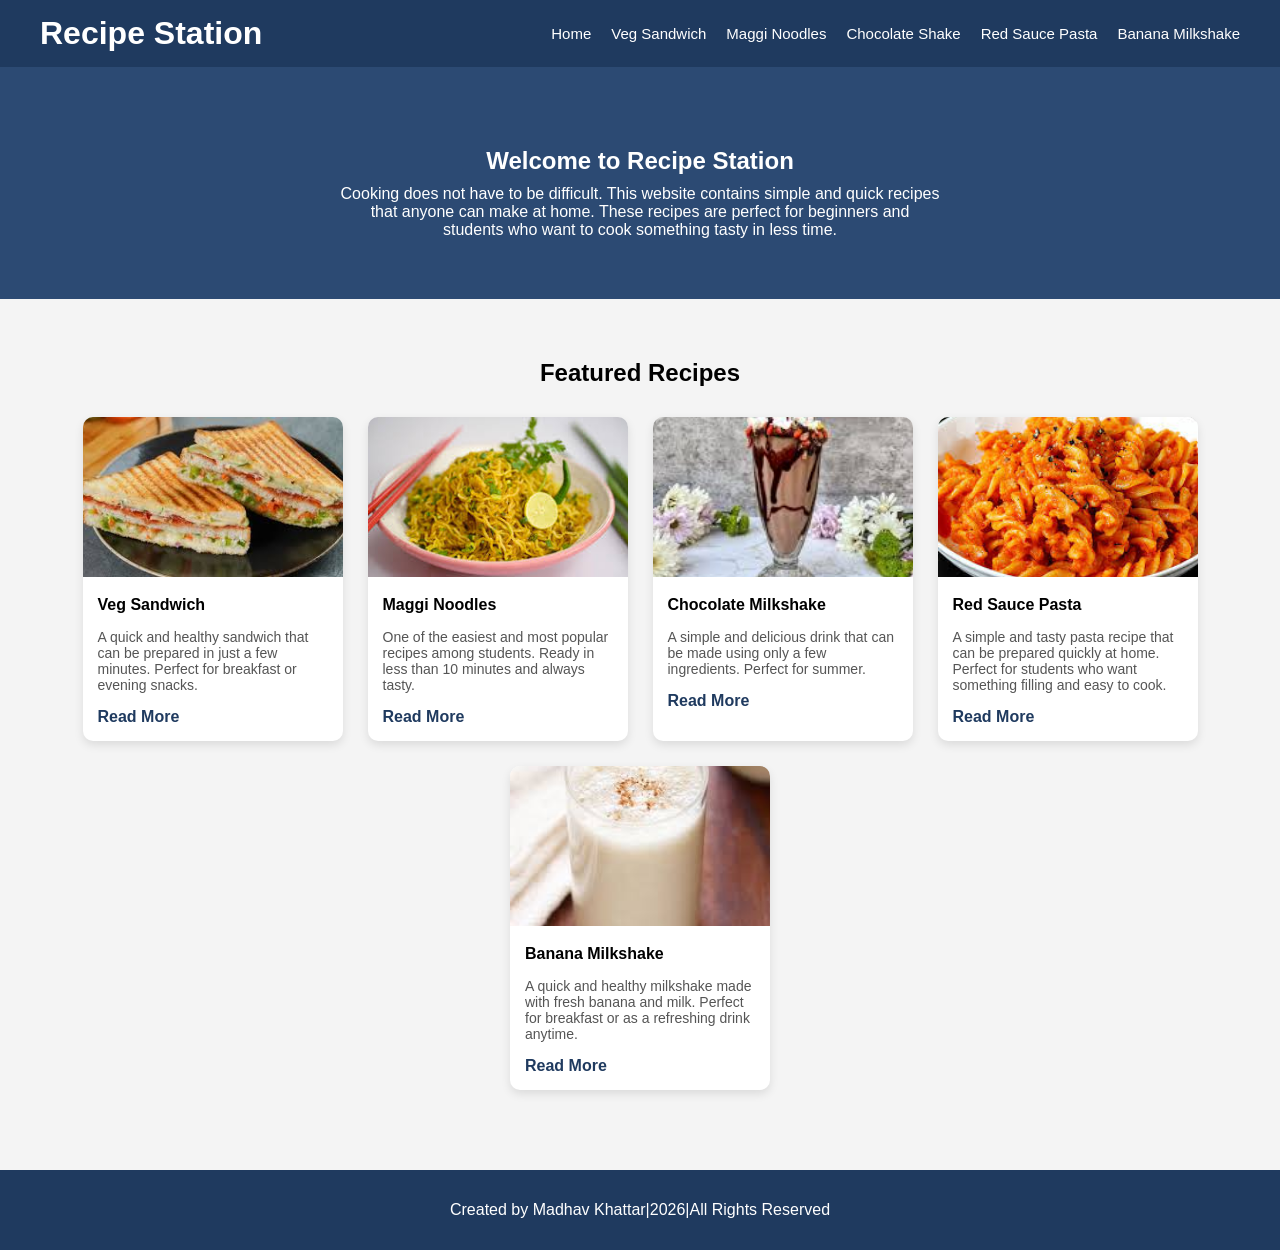
<file: index.html>
<!DOCTYPE html>
<html>
<head>
    <title>Recipe Station</title>
    <link rel="stylesheet" href="css/style.css">
</head>

<body>

    
    <div class="navbar">
        <h1 class="logo">Recipe Station</h1>

        <ul class="nav-links">
            <li><a href="index.html">Home</a></li>
            <li><a href="Recipe1.html">Veg Sandwich</a></li>
            <li><a href="Recipe2.html">Maggi Noodles</a></li>
            <li><a href="Recipe3.html">Chocolate Shake</a></li>
            <li><a href="Recipe4.html">Red Sauce Pasta</a></li>
            <li><a href="Recipe5.html">Banana Milkshake</a></li>
        </ul>
    </div>

        <div class="hero">
        <h2>Welcome to Recipe Station</h2>
        <p>
            Cooking does not have to be difficult. This website contains simple and quick recipes
            that anyone can make at home. These recipes are perfect for beginners and students
            who want to cook something tasty in less time.
        </p>
    </div>

    
    <div class="featured">
        <h2>Featured Recipes</h2>

        <div class="card-container">

            
            <div class="card">
                <img src="images/sandwich.jpeg" alt="Veg Sandwich">
                <h4>Veg Sandwich</h4>
                <p>A quick and healthy sandwich that can be prepared in just a few minutes. Perfect for breakfast or evening snacks.</p>
                <a href="Recipe1.html">Read More</a>
            </div>


            <div class="card">
                <img src="images/maggi.jpeg" alt="Maggi">
                <h4>Maggi Noodles</h4>
                <p>One of the easiest and most popular recipes among students. Ready in less than 10 minutes and always tasty.</p>
                <a href="Recipe2.html">Read More</a>
            </div>

            
            <div class="card">
                <img src="images/milkshake.jpeg" alt="Chocolate Milkshake">
                <h4>Chocolate Milkshake</h4>
                <p>A simple and delicious drink that can be made using only a few ingredients. Perfect for summer.</p>
                <a href="Recipe3.html">Read More</a>
            </div>

            
            <div class="card">
                <img src="images/pasta.jpeg" alt="Pasta">
                <h4>Red Sauce Pasta</h4>
                <p>A simple and tasty pasta recipe that can be prepared quickly at home. Perfect for students who want something filling and easy to cook.</p>
                <a href="Recipe4.html">Read More</a>
            </div>

            
            <div class="card">
                <img src="images/banana.jpeg" alt="Banana Milkshake">
                <h4>Banana Milkshake</h4>
                <p>A quick and healthy milkshake made with fresh banana and milk. Perfect for breakfast or as a refreshing drink anytime.</p>
                <a href="Recipe5.html">Read More</a>
            </div>

        </div>
    </div>

    
    <div class="footer">
        <p>Created by Madhav Khattar|2026|All Rights Reserved</p>
    </div>

</body>
</html>
</file>
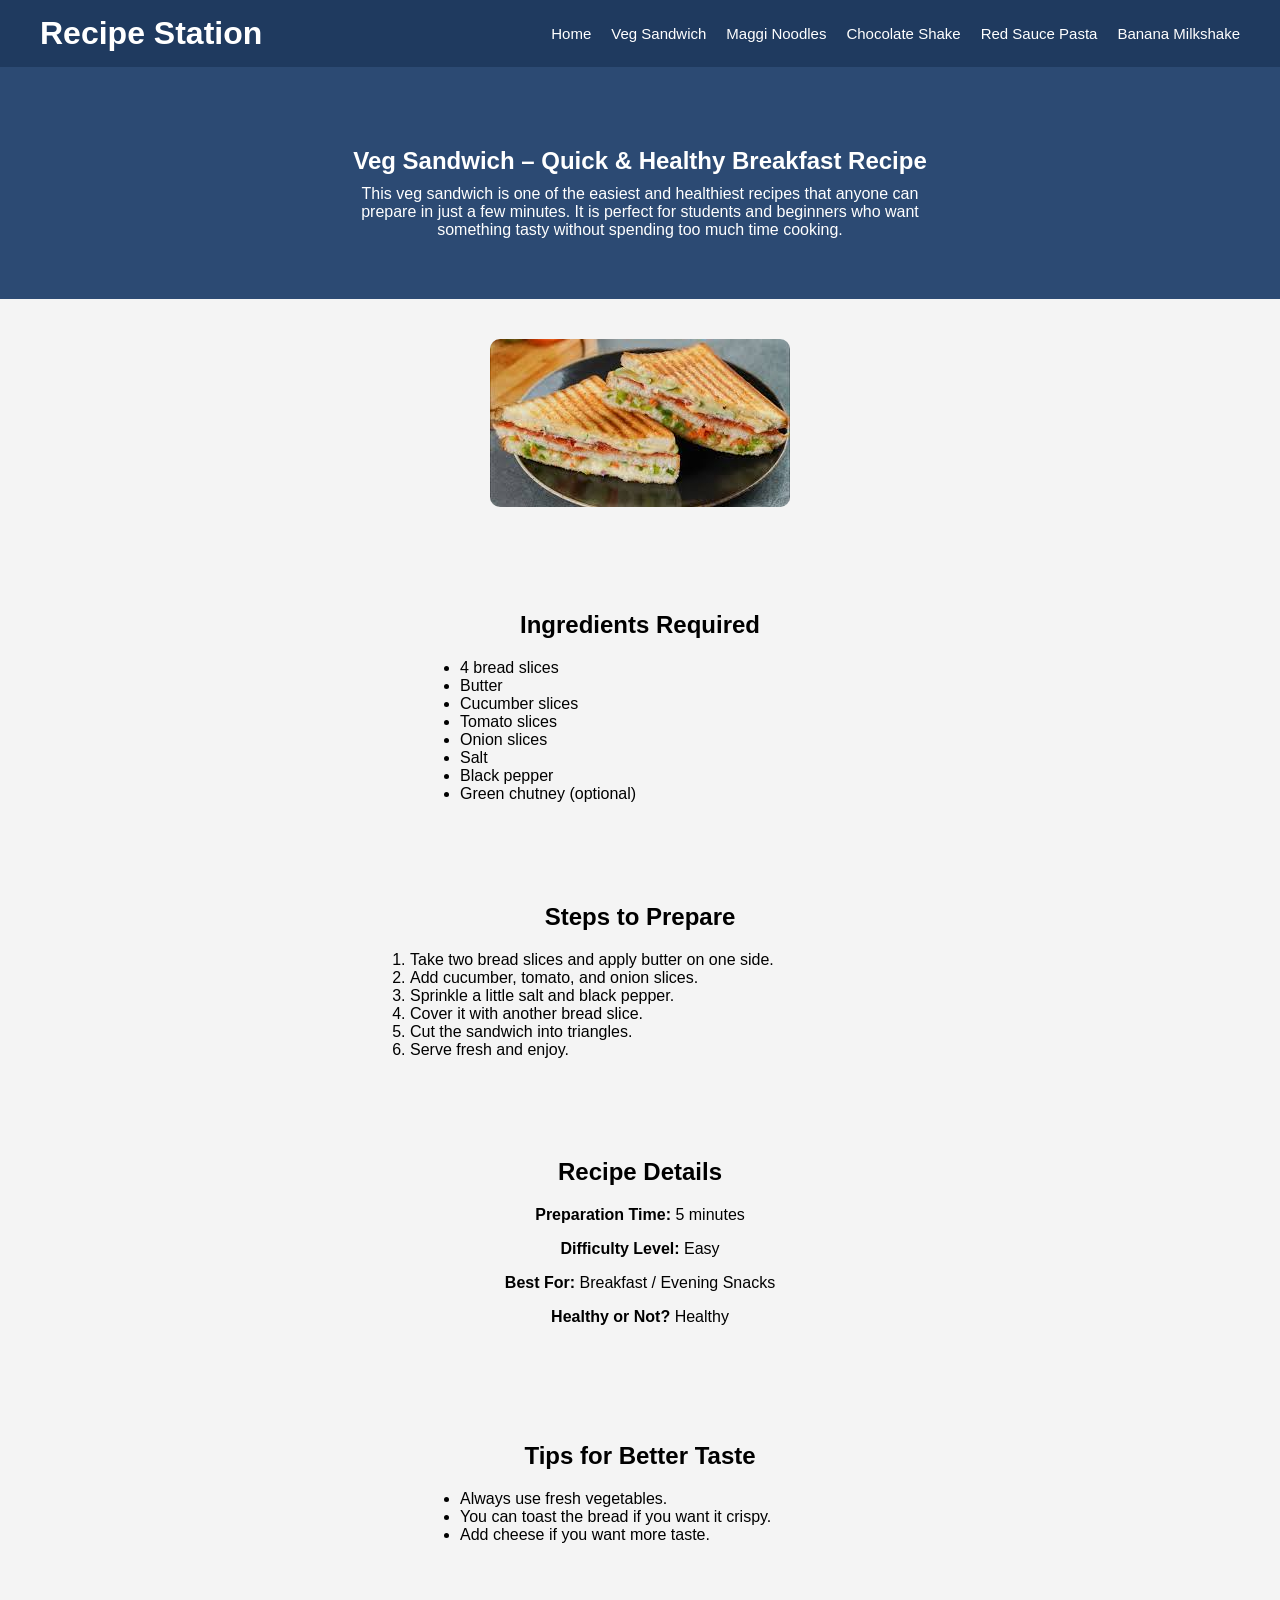
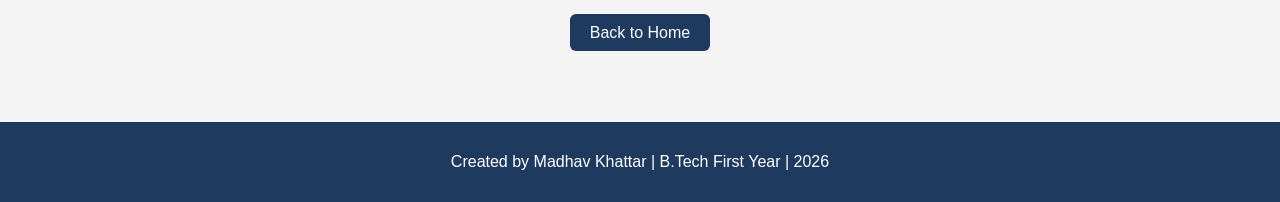
<file: Recipe1.html>
<!DOCTYPE html>
<html>
<head>
    <title>Veg Sandwich Recipe</title>
    <link rel="stylesheet" href="css/style.css">
</head>

<body>

    
    <div class="navbar">
        <h1 class="logo">Recipe Station</h1>

        <ul class="nav-links">
            <li><a href="index.html">Home</a></li>
            <li><a href="Recipe1.html">Veg Sandwich</a></li>
            <li><a href="Recipe2.html">Maggi Noodles</a></li>
            <li><a href="Recipe3.html">Chocolate Shake</a></li>
            <li><a href="Recipe4.html">Red Sauce Pasta</a></li>
            <li><a href="Recipe5.html">Banana Milkshake</a></li>
        </ul>
    </div>

    
    <div class="hero">
        <h2>Veg Sandwich – Quick & Healthy Breakfast Recipe</h2>
        <p>
            This veg sandwich is one of the easiest and healthiest recipes that anyone can prepare in just a few minutes.
            It is perfect for students and beginners who want something tasty without spending too much time cooking.
        </p>
    </div>

    
    <div class="featured">
        <img src="images/sandwich.jpeg" alt="Veg Sandwich" style="width:300px; border-radius:10px;">
    </div>

    
    <div class="featured">
        <h2>Ingredients Required</h2>

        <ul style="text-align:left; max-width:400px; margin:auto;">
            <li>4 bread slices</li>
            <li>Butter</li>
            <li>Cucumber slices</li>
            <li>Tomato slices</li>
            <li>Onion slices</li>
            <li>Salt</li>
            <li>Black pepper</li>
            <li>Green chutney (optional)</li>
        </ul>
    </div>

    
    <div class="featured">
        <h2>Steps to Prepare</h2>

        <ol style="text-align:left; max-width:500px; margin:auto;">
            <li>Take two bread slices and apply butter on one side.</li>
            <li>Add cucumber, tomato, and onion slices.</li>
            <li>Sprinkle a little salt and black pepper.</li>
            <li>Cover it with another bread slice.</li>
            <li>Cut the sandwich into triangles.</li>
            <li>Serve fresh and enjoy.</li>
        </ol>
    </div>

    
    <div class="featured">
        <h2>Recipe Details</h2>

        <p><b>Preparation Time:</b> 5 minutes</p>
        <p><b>Difficulty Level:</b> Easy</p>
        <p><b>Best For:</b> Breakfast / Evening Snacks</p>
        <p><b>Healthy or Not?</b> Healthy</p>
    </div>

    
    <div class="featured">
        <h2>Tips for Better Taste</h2>

        <ul style="text-align:left; max-width:400px; margin:auto;">
            <li>Always use fresh vegetables.</li>
            <li>You can toast the bread if you want it crispy.</li>
            <li>Add cheese if you want more taste.</li>
        </ul>
    </div>

    
    <div class="featured">
        <a href="index.html" style="text-decoration:none; background-color:#1f3a5f; color:white; padding:10px 20px; border-radius:6px;">Back to Home</a>
    </div>

    
    <div class="footer">
        <p>Created by Madhav Khattar | B.Tech First Year | 2026</p>
    </div>

</body>
</html>
</file>
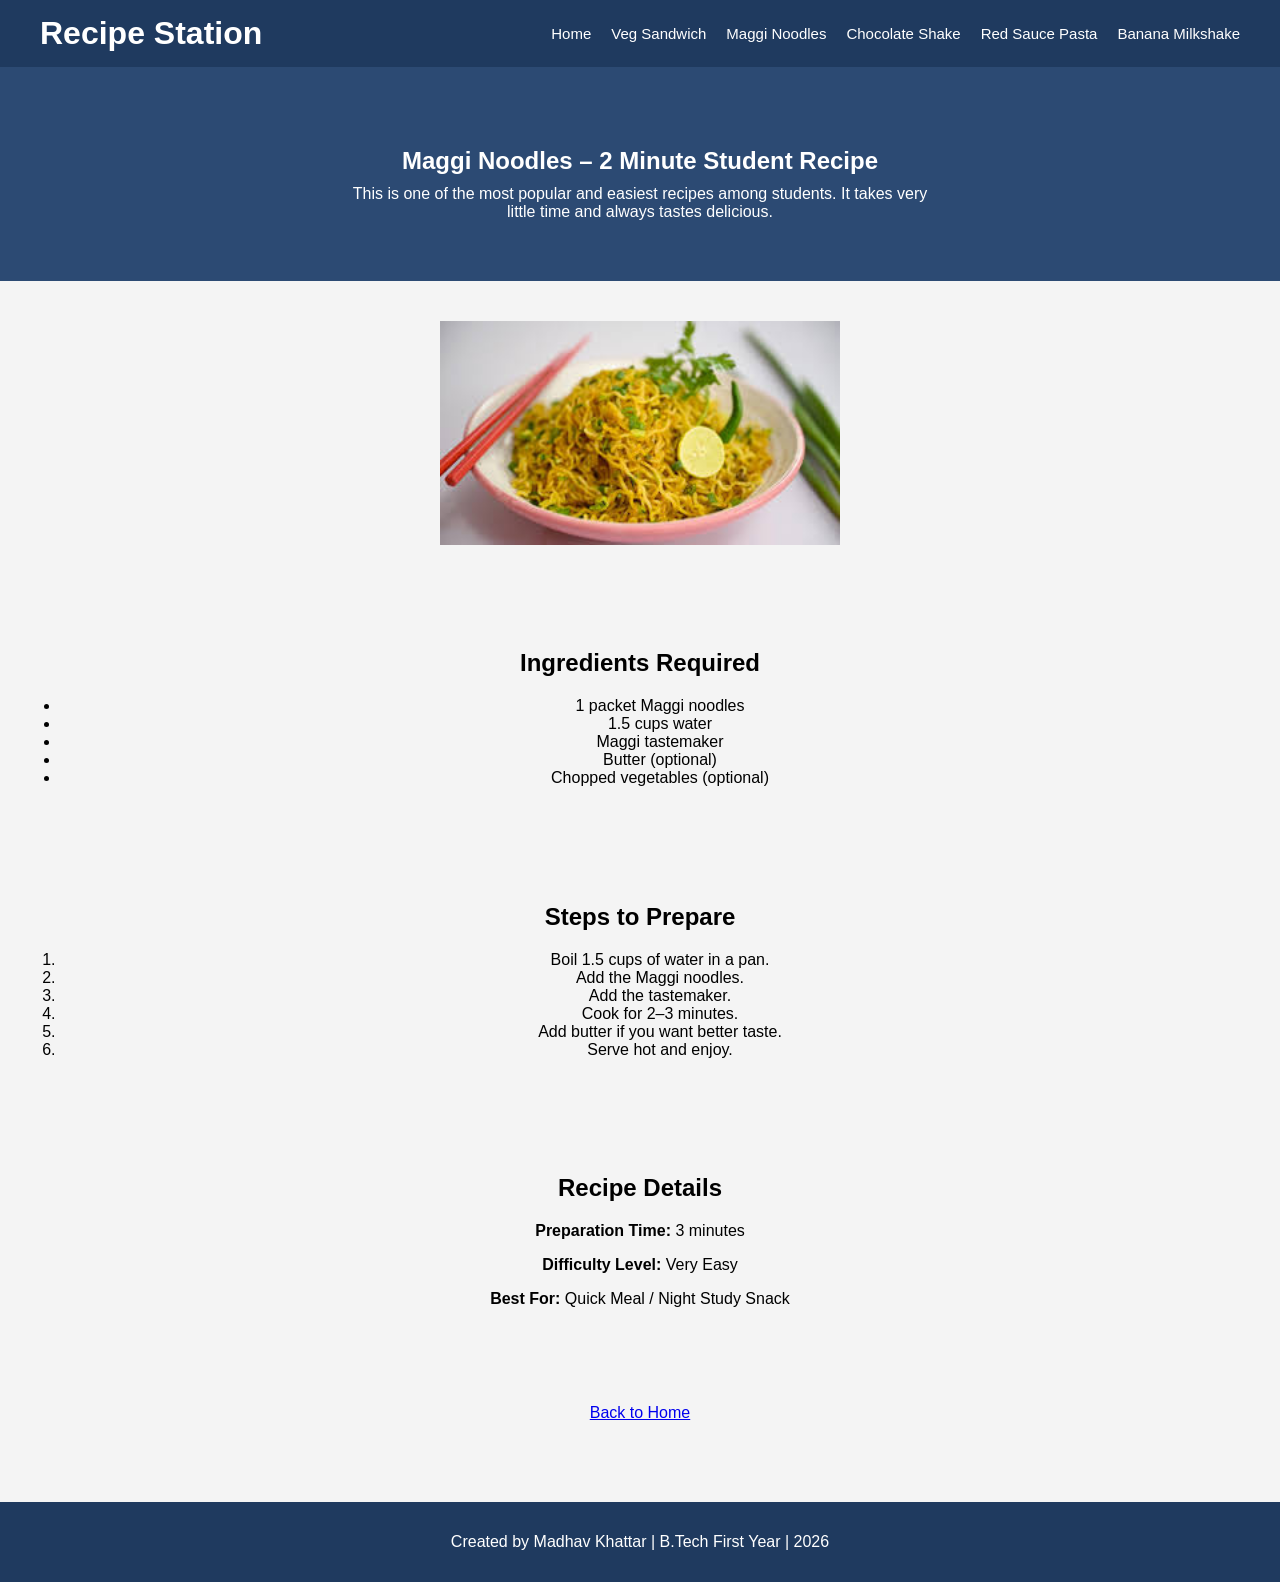
<file: Recipe2.html>
<!DOCTYPE html>
<html>
<head>
    <title>Maggi Noodles Recipe</title>
    <link rel="stylesheet" href="css/style.css">
</head>

<body>
    <div class="navbar">
        <h1 class="logo">Recipe Station</h1>

        <ul class="nav-links">
            <li><a href="index.html">Home</a></li>
            <li><a href="Recipe1.html">Veg Sandwich</a></li>
            <li><a href="Recipe2.html">Maggi Noodles</a></li>
            <li><a href="Recipe3.html">Chocolate Shake</a></li>
            <li><a href="Recipe4.html">Red Sauce Pasta</a></li>
            <li><a href="Recipe5.html">Banana Milkshake</a></li>
        </ul>
    </div>



<div class="hero">
    <h2>Maggi Noodles – 2 Minute Student Recipe</h2>
    <p>This is one of the most popular and easiest recipes among students. It takes very little time and always tastes delicious.</p>
</div>

<div class = "featured">
    <img src = "images/maggi.jpeg" alt = "maggi noodles" style = "width:400px" border-radius=" 10px">
</div>

<div class="featured">
    <h2>Ingredients Required</h2>
    <ul>
        <li>1 packet Maggi noodles</li>
        <li>1.5 cups water</li>
        <li>Maggi tastemaker</li>
        <li>Butter (optional)</li>
        <li>Chopped vegetables (optional)</li>
    </ul>
</div>

<div class="featured">
    <h2>Steps to Prepare</h2>
    <ol>
        <li>Boil 1.5 cups of water in a pan.</li>
        <li>Add the Maggi noodles.</li>
        <li>Add the tastemaker.</li>
        <li>Cook for 2–3 minutes.</li>
        <li>Add butter if you want better taste.</li>
        <li>Serve hot and enjoy.</li>
    </ol>
</div>

<div class="featured">
    <h2>Recipe Details</h2>
    <p><b>Preparation Time:</b> 3 minutes</p>
    <p><b>Difficulty Level:</b> Very Easy</p>
    <p><b>Best For:</b> Quick Meal / Night Study Snack</p>
</div>

<div class="featured">
    <a href="index.html" class="btn">Back to Home</a>
</div>

<div class="footer">
    <p>Created by Madhav Khattar | B.Tech First Year | 2026</p>
</div>



</body>
</html>
</file>
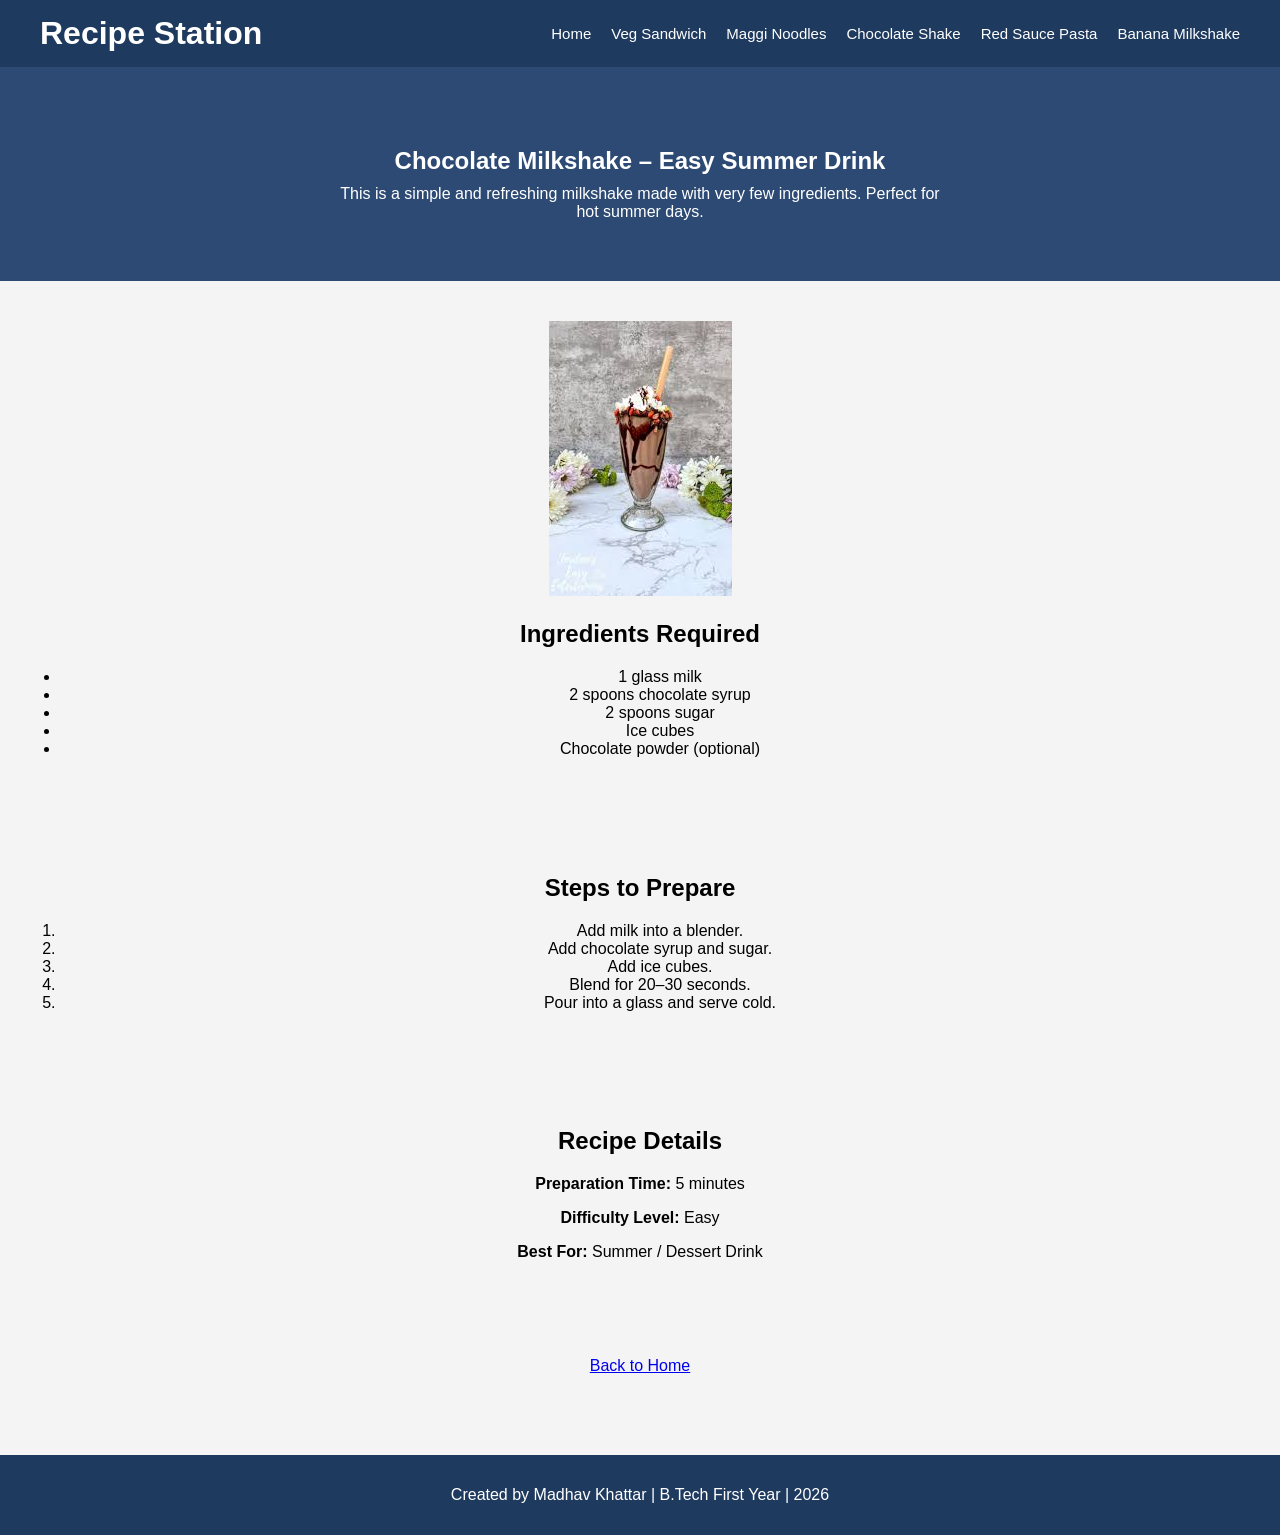
<file: Recipe3.html>
<!DOCTYPE html>
<html>
<head>
    <title>Chocolate Milkshake Recipe</title>
    <link rel="stylesheet" href="css/style.css">
</head>

<body>

    <div class="navbar">
        <h1 class="logo">Recipe Station</h1>

        <ul class="nav-links">
            <li><a href="index.html">Home</a></li>
            <li><a href="Recipe1.html">Veg Sandwich</a></li>
            <li><a href="Recipe2.html">Maggi Noodles</a></li>
            <li><a href="Recipe3.html">Chocolate Shake</a></li>
            <li><a href="Recipe4.html">Red Sauce Pasta</a></li>
            <li><a href="Recipe5.html">Banana Milkshake</a></li>
        </ul>
    </div>

<div class="hero">
    <h2>Chocolate Milkshake – Easy Summer Drink</h2>
    <p>This is a simple and refreshing milkshake made with very few ingredients. Perfect for hot summer days.</p>
</div>



<div class="featured">
    <img src = "images/milkshake.jpeg" alt="  chocolate milkshake">
    <h2>Ingredients Required</h2>
    <ul>
        <li>1 glass milk</li>
        <li>2 spoons chocolate syrup</li>
        <li>2 spoons sugar</li>
        <li>Ice cubes</li>
        <li>Chocolate powder (optional)</li>
    </ul>
</div>

<div class="featured">
    <h2>Steps to Prepare</h2>
    <ol>
        <li>Add milk into a blender.</li>
        <li>Add chocolate syrup and sugar.</li>
        <li>Add ice cubes.</li>
        <li>Blend for 20–30 seconds.</li>
        <li>Pour into a glass and serve cold.</li>
    </ol>
</div>

<div class="featured">
    <h2>Recipe Details</h2>
    <p><b>Preparation Time:</b> 5 minutes</p>
    <p><b>Difficulty Level:</b> Easy</p>
    <p><b>Best For:</b> Summer / Dessert Drink</p>
</div>

<div class="featured">
    <a href="index.html" class="btn">Back to Home</a>
</div>

<div class="footer">
    <p>Created by Madhav Khattar | B.Tech First Year | 2026</p>
</div>

</body>
</html>
</file>
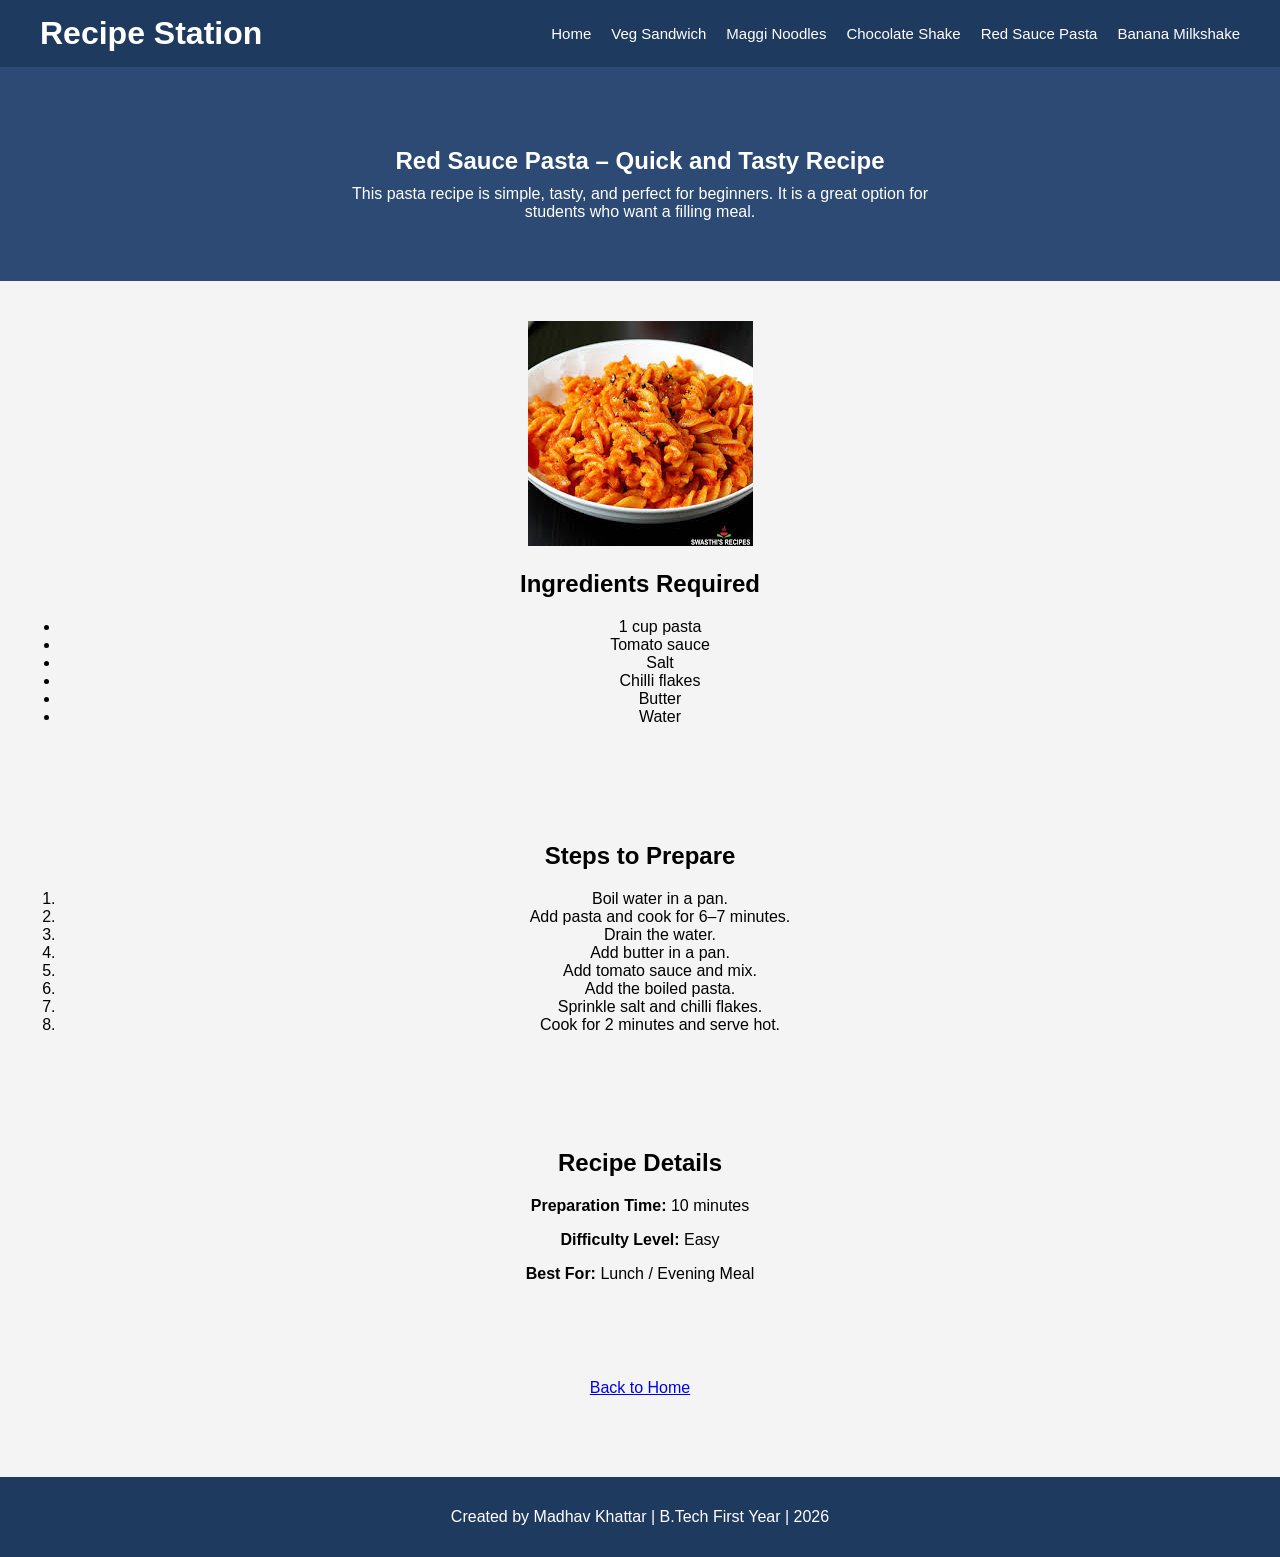
<file: Recipe4.html>
<!DOCTYPE html>
<html>
<head>
    <title>Red Sauce Pasta Recipe</title>
    <link rel="stylesheet" href="/css/style.css">
</head>

<body>

    <div class="navbar">
        <h1 class="logo">Recipe Station</h1>

        <ul class="nav-links">
            <li><a href="index.html">Home</a></li>
            <li><a href="Recipe1.html">Veg Sandwich</a></li>
            <li><a href="Recipe2.html">Maggi Noodles</a></li>
            <li><a href="Recipe3.html">Chocolate Shake</a></li>
            <li><a href="Recipe4.html">Red Sauce Pasta</a></li>
            <li><a href="Recipe5.html">Banana Milkshake</a></li>
        </ul>
    </div>

<div class="hero">
    <h2>Red Sauce Pasta – Quick and Tasty Recipe</h2>
    <p>This pasta recipe is simple, tasty, and perfect for beginners. It is a great option for students who want a filling meal.</p>
</div>

<div class="featured">
    <img src = "images/pasta.jpeg" alt = "pasta">
    <h2>Ingredients Required</h2>
    <ul>
        <li>1 cup pasta</li>
        <li>Tomato sauce</li>
        <li>Salt</li>
        <li>Chilli flakes</li>
        <li>Butter</li>
        <li>Water</li>
    </ul>
</div>

<div class="featured">
    <h2>Steps to Prepare</h2>
    <ol>
        <li>Boil water in a pan.</li>
        <li>Add pasta and cook for 6–7 minutes.</li>
        <li>Drain the water.</li>
        <li>Add butter in a pan.</li>
        <li>Add tomato sauce and mix.</li>
        <li>Add the boiled pasta.</li>
        <li>Sprinkle salt and chilli flakes.</li>
        <li>Cook for 2 minutes and serve hot.</li>
    </ol>
</div>

<div class="featured">
    <h2>Recipe Details</h2>
    <p><b>Preparation Time:</b> 10 minutes</p>
    <p><b>Difficulty Level:</b> Easy</p>
    <p><b>Best For:</b> Lunch / Evening Meal</p>
</div>

<div class="featured">
    <a href="index.html" class="btn">Back to Home</a>
</div>

<div class="footer">
    <p>Created by Madhav Khattar | B.Tech First Year | 2026</p>
</div>

</body>
</html>
</file>
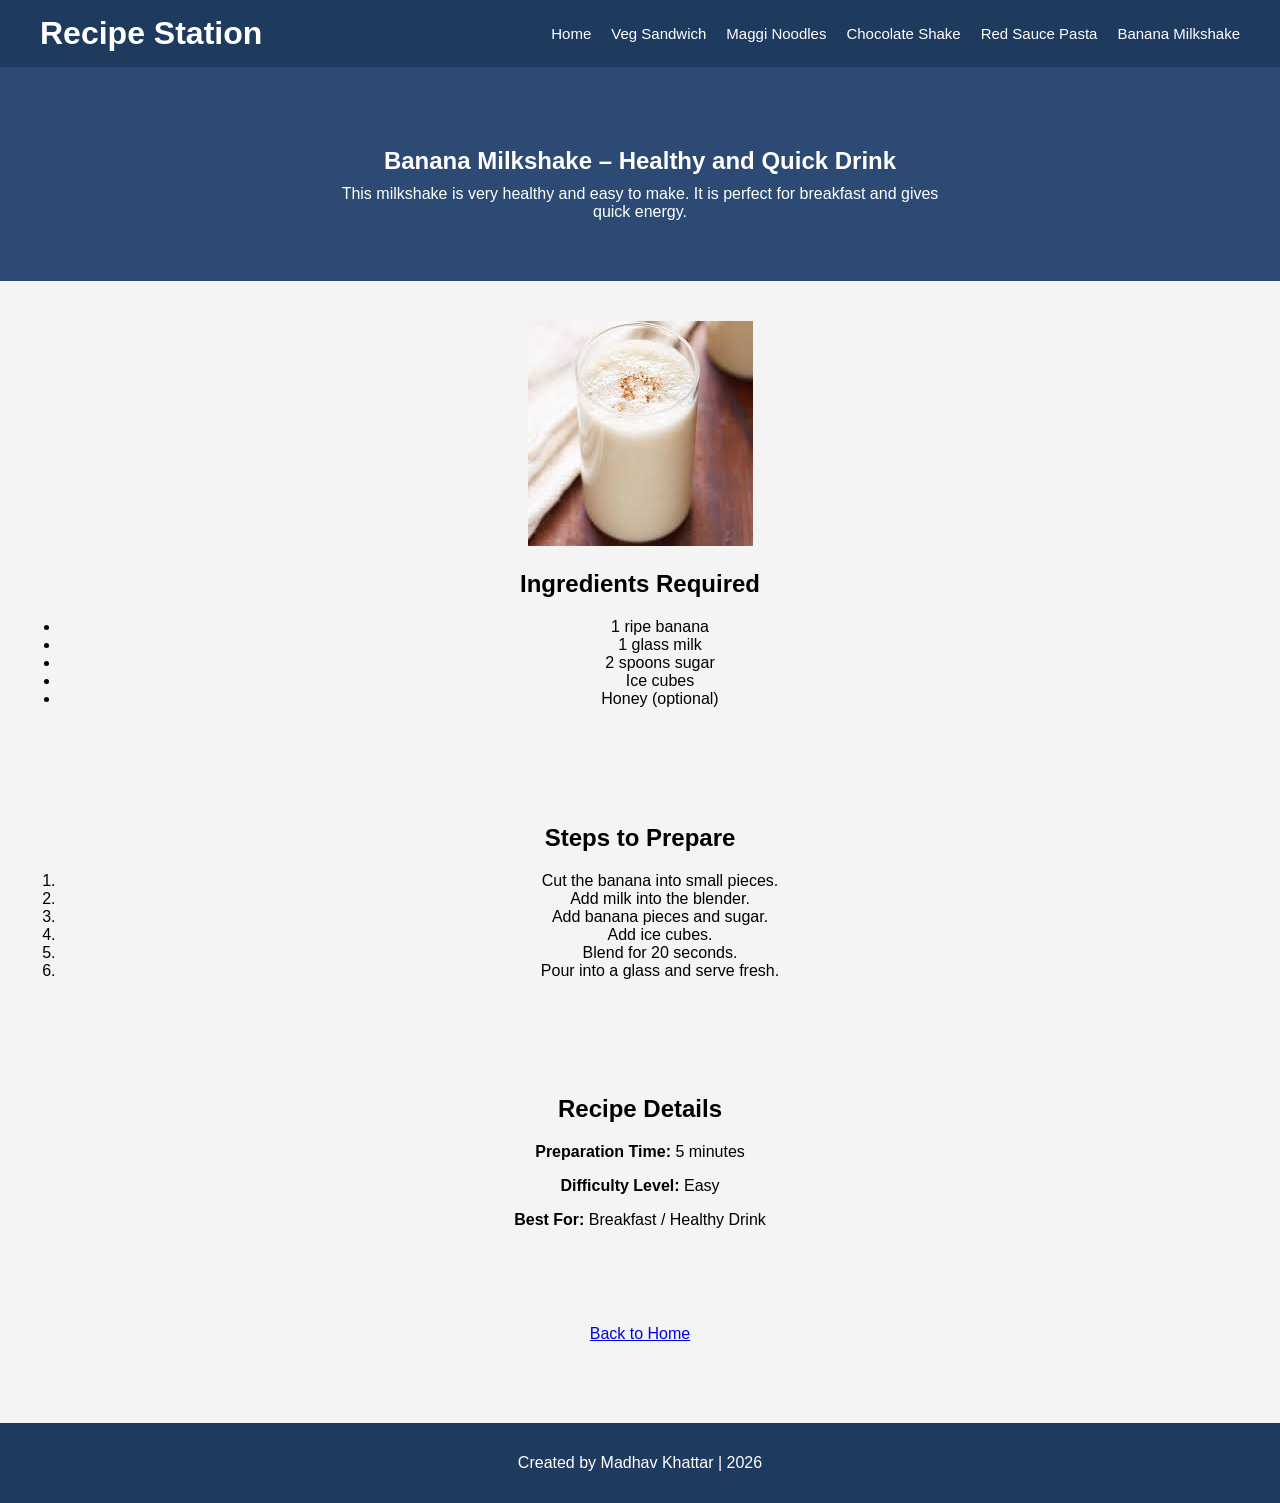
<file: Recipe5.html>
<!DOCTYPE html>
<html>
<head>
    <title>Banana Milkshake Recipe</title>
    <link rel="stylesheet" href="css/style.css">
</head>

<body>

    <div class="navbar">
        <h1 class="logo">Recipe Station</h1>

        <ul class="nav-links">
            <li><a href="index.html">Home</a></li>
            <li><a href="Recipe1.html">Veg Sandwich</a></li>
            <li><a href="Recipe2.html">Maggi Noodles</a></li>
            <li><a href="Recipe3.html">Chocolate Shake</a></li>
            <li><a href="Recipe4.html">Red Sauce Pasta</a></li>
            <li><a href="Recipe5.html">Banana Milkshake</a></li>
        </ul>
    </div>

<div class="hero">
    <h2>Banana Milkshake – Healthy and Quick Drink</h2>
    <p>This milkshake is very healthy and easy to make. It is perfect for breakfast and gives quick energy.</p>
</div>

<div class="featured">
    <img src = "images/banana.jpeg" alt = "banana shake">
    <h2>Ingredients Required</h2>
    <ul>
        <li>1 ripe banana</li>
        <li>1 glass milk</li>
        <li>2 spoons sugar</li>
        <li>Ice cubes</li>
        <li>Honey (optional)</li>
    </ul>
</div>

<div class="featured">
    <h2>Steps to Prepare</h2>
    <ol>
        <li>Cut the banana into small pieces.</li>
        <li>Add milk into the blender.</li>
        <li>Add banana pieces and sugar.</li>
        <li>Add ice cubes.</li>
        <li>Blend for 20 seconds.</li>
        <li>Pour into a glass and serve fresh.</li>
    </ol>
</div>

<div class="featured">
    <h2>Recipe Details</h2>
    <p><b>Preparation Time:</b> 5 minutes</p>
    <p><b>Difficulty Level:</b> Easy</p>
    <p><b>Best For:</b> Breakfast / Healthy Drink</p>
</div>

<div class="featured">
    <a href="index.html" class="btn">Back to Home</a>
</div>

<div class="footer">
    <p>Created by Madhav Khattar | 2026</p>
</div>

</body>
</html>
</file>
<file: css/style.css>
body {
    margin: 0;
    font-family: Arial, Helvetica, sans-serif;
    background-color: #f4f4f4;
}


.navbar {
    background-color: #1f3a5f;
    color: white;
    display: flex;
    justify-content: space-between;
    align-items: center;
    padding: 15px 40px;
}

.logo {
    margin: 0;
}

.nav-links {
    list-style: none;
    display: flex;
    margin: 0;
    padding: 0;
}

.nav-links li {
    margin-left: 20px;
}

.nav-links a {
    text-decoration: none;
    color: white;
    font-size: 15px;
}

.nav-links a:hover {
    color: orange;
}


.hero {
    background-color: #2c4a73;
    color: white;
    text-align: center;
    padding: 60px 20px;
}

.hero h2 {
    margin-bottom: 10px;
}

.hero p {
    max-width: 600px;
    margin: auto;
}


.featured {
    padding: 40px 20px;
    text-align: center;
}

.card-container {
    display: flex;
    flex-wrap: wrap;
    justify-content: center;
    gap: 25px;
    margin-top: 30px;
}


.card {
    background-color: white;
    width: 260px;
    border-radius: 10px;
    box-shadow: 0 4px 10px rgba(0,0,0,0.1);
    text-align: left;
    overflow: hidden;
    transition: 0.3s;
}

.card img {
    width: 100%;
    height: 160px;
    object-fit: cover;
}

.card h4 {
    margin: 15px;
}

.card p {
    margin: 0 15px 15px 15px;
    font-size: 14px;
    color: #555;
}

.card a {
    margin: 0 15px 15px 15px;
    display: inline-block;
    text-decoration: none;
    color: #1f3a5f;
    font-weight: bold;
}


.card:hover {
    transform: translateY(-10px);
    box-shadow: 0 8px 18px rgba(0,0,0,0.2);
}


.footer {
    background-color: #1f3a5f;
    color: white;
    text-align: center;
    padding: 15px;
    margin-top: 40px;
}


@media (max-width: 768px) {
    .navbar {
        flex-direction: column;
        text-align: center;
    }

    .nav-links {
        flex-direction: column;
        margin-top: 10px;
    }

    .nav-links li {
        margin: 8px 0;
    }

    .card {
        width: 90%;
    }
}
</file>
